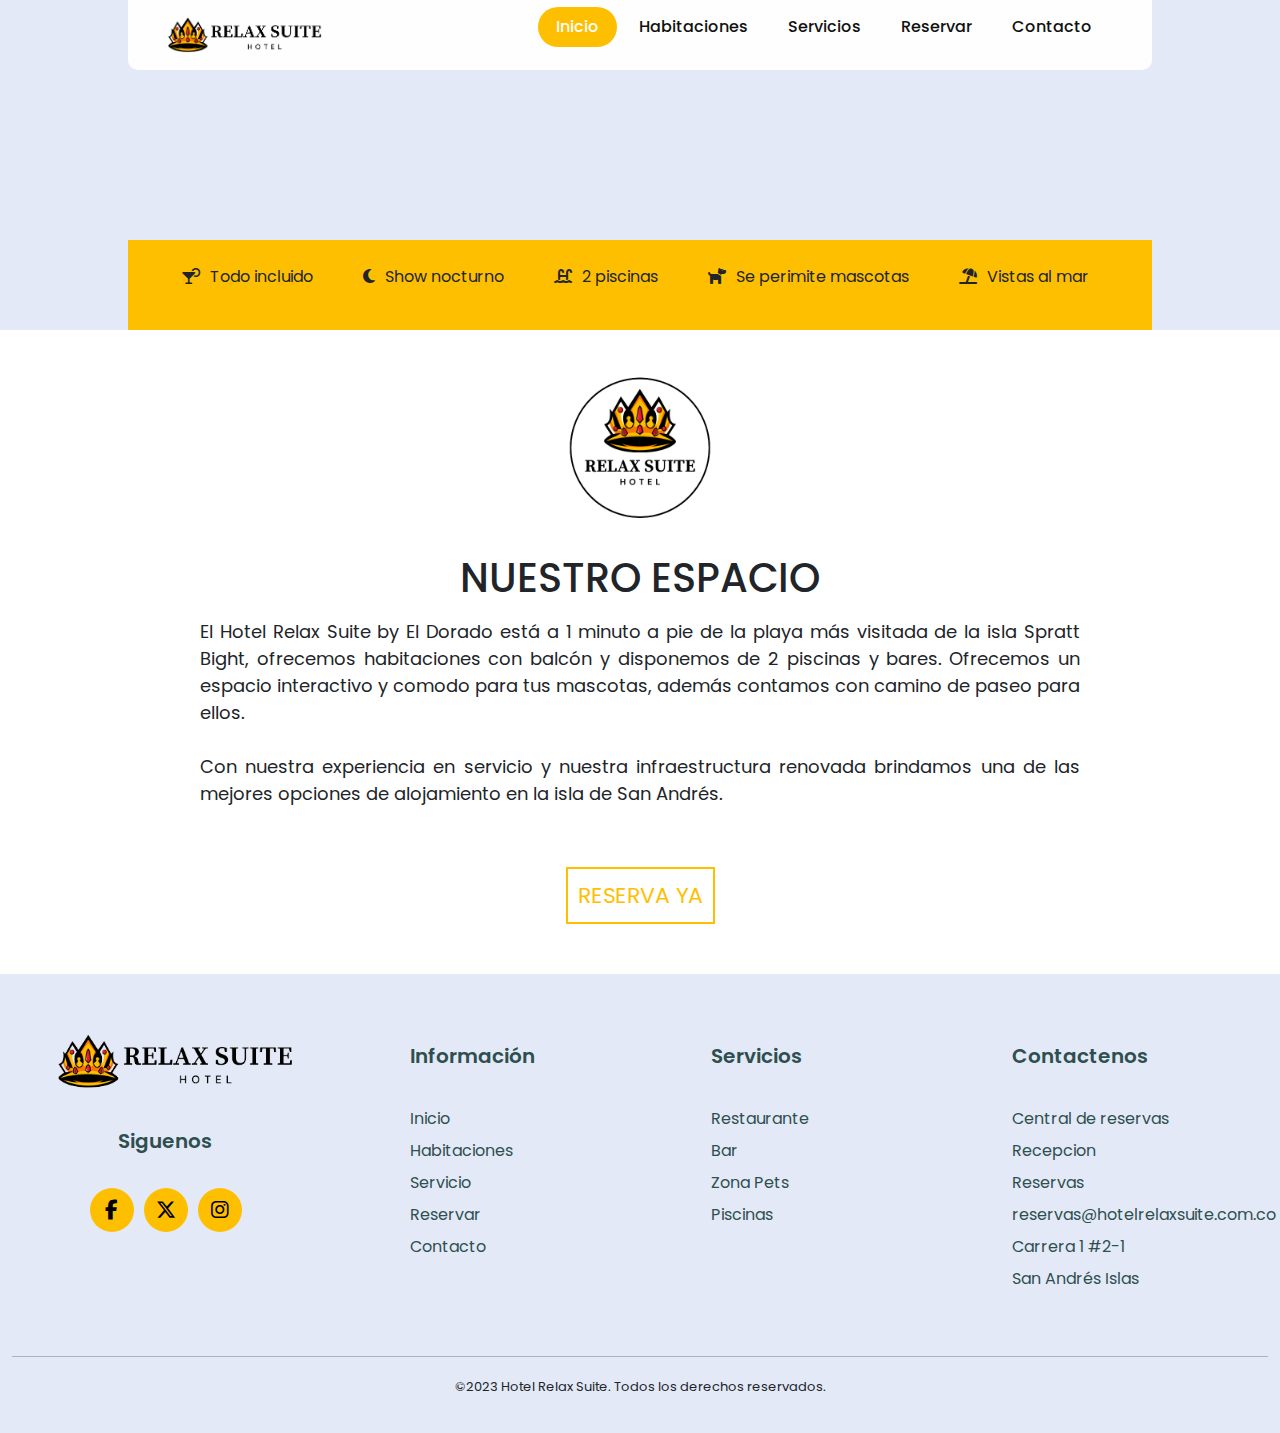
<file: hotel-relax-suite/index.html>
<!DOCTYPE html>
<html lang="en">

<head>
  <meta charset="UTF-8">
  <meta name="viewport" content="width=device-width, initial-scale=1.0">
  <title>Relax Suite</title>
  <link rel="shortcut icon" href="src/images/icono.ico" type="image/x-icon">
  <!--Booststrap-->
  <link href="https://cdn.jsdelivr.net/npm/bootstrap@5.3.2/dist/css/bootstrap.min.css" rel="stylesheet">
  <script src="https://cdn.jsdelivr.net/npm/bootstrap@5.3.2/dist/js/bootstrap.bundle.min.js"></script>
  <!--Fonts-->
  <link href="https://fonts.googleapis.com/css2?family=Poppins:wght@400;500&display=swap" rel="stylesheet">
  <!--cdnjs font-awesome-->
  <link rel="stylesheet" href="https://cdnjs.cloudflare.com/ajax/libs/font-awesome/6.4.2/css/all.min.css">
  <!--CSS-->
  <link rel="stylesheet" href="src/css/index.css">
</head>

<body>
  <!--Nab Bar-->
  <header>
    <div class="logo">
      <img src="src/images/Logo.png" alt="logo">
    </div>
    <input type="checkbox" id="nav_check" hidden>
    <nav>
      <div class="logo">
        <img src="src/images/Logo.png" alt="logo">
      </div>
      <ul>
        <li><a href="#" class="active">Inicio</a></li>
        <li><a href="src/habitaciones.html">Habitaciones</a></li>
        <li><a href="src/servicios.html">Servicios</a></li>
        <li><a href="src/reserva.html">Reservar</a></li>
        <li><a href="src/contacto.html">Contacto</a></li>
      </ul>
    </nav>
    <label for="nav_check" class="hamburger">
      <div></div>
      <div></div>
      <div></div>
    </label>
  </header>
  <!--End Nav Bar-->
  <main>
    <section id="video-hotel">
    <video id="video" role="presentation"  crossorigin="anonymous" playsinline="" preload="auto" muted="" loop="" tabindex="-1" autoplay="" 
    src="https://video.wixstatic.com/video/5c9ddd_663d352ce1d04a82a13e83483852f8bb/1080p/mp4/file.mp4" alt=""></video>
    </section>
    <section class="servicios">
      <ul>
        <li><i class="fa-solid fa-martini-glass-citrus"></i><a>Todo incluido</a></li>
        <li><i class="fa-solid fa-moon"></i><a>Show nocturno</a></li>
        <li><i class="fa-solid fa-water-ladder"></i><a>2 piscinas</a></li>
        <li><i class="fa-solid fa-dog"></i><a>Se perimite mascotas</a></li>
        <li><i class="fa-solid fa-umbrella-beach"></i><a>Vistas al mar</a></li>
      </ul>
    </section>
    <section class="info">
      <div class="contenedor">
        <img class="icono" src="src/images/icono.png" alt="">
      </div>
      <div class="description-hotel">
        <h1>NUESTRO ESPACIO</h1>
      <p class="text">El Hotel Relax Suite by El Dorado está a 1 minuto a pie de la playa más visitada de la isla Spratt Bight, 
        ofrecemos habitaciones con balcón y disponemos de 2 piscinas y bares.
        Ofrecemos un espacio interactivo y comodo para tus mascotas, además contamos con camino de paseo para ellos.
        <br>
        <br>
        Con nuestra experiencia en servicio y nuestra infraestructura renovada brindamos una de las mejores 
        opciones de alojamiento en la isla de San Andrés.</p>
        <a href="src/reserva.html"><span>RESERVA YA</span></a>
      </div>
    </section>
  </main>
  <!--Footer-->
  <footer>
    <div class="f-container">
      <div class="wrapper">
        <div class="footer-widget">
          <a href="#">
            <img class="logo-footer" src="src/images/Logo.png" alt="logo">
          </a>
          <h6 style="margin-left: 60px;">Siguenos</h6>
          <ul class="socials">
            <li><a href="#"><i class="fa-brands fa-facebook-f"></i></a></li>
            <li><a href="#"><i class="fa-brands fa-x-twitter"></i></a></li>
            <li><a href="#"><i class="fa-brands fa-instagram"></i></a></li>
          </ul>
        </div>
        
        <div class="footer-widget">
          <h6>Información</h6>
          <ul class="links">
            <li><a href="index.html">Inicio</a></li>
            <li><a href="src/habitaciones.html">Habitaciones</a></li>
            <li><a href="src/servicios.html">Servicio</a></li>
            <li><a href="src/reserva.html">Reservar</a></li>
            <li><a href="src/contacto.html">Contacto</a></li>
          </ul>
        </div>
        <div class="footer-widget">
          <h6>Servicios</h6>
          <ul class="links">
            <li><a href="src/servicios.html">Restaurante</a></li>
            <li><a href="src/servicios.html">Bar</a></li>
            <li><a href="src/servicios.html">Zona Pets</a></li>
            <li><a href="src/servicios.html">Piscinas</a></li>
          </ul>
        </div>
        <div class="footer-widget">
          <h6>Contactenos</h6>
          <ul class="links">
            <li><a>Central de reservas</a></li>
            <li><a>Recepcion</a></li>
            <li><a>Reservas</a></li>
            <li><a>reservas@hotelrelaxsuite.com.co</a></li>
            <li><a>Carrera 1 #2-1</a></li>
            <li><a>San Andrés Islas</a></li>            
          </ul>
        </div>
      </div>
      <div class="copyrigth-wrapper">
        <p>©2023 Hotel Relax Suite. Todos los derechos reservados.</p>
      </div>
    </div>
  </footer>
  <!--End footer-->
</body>
</html>
</file>
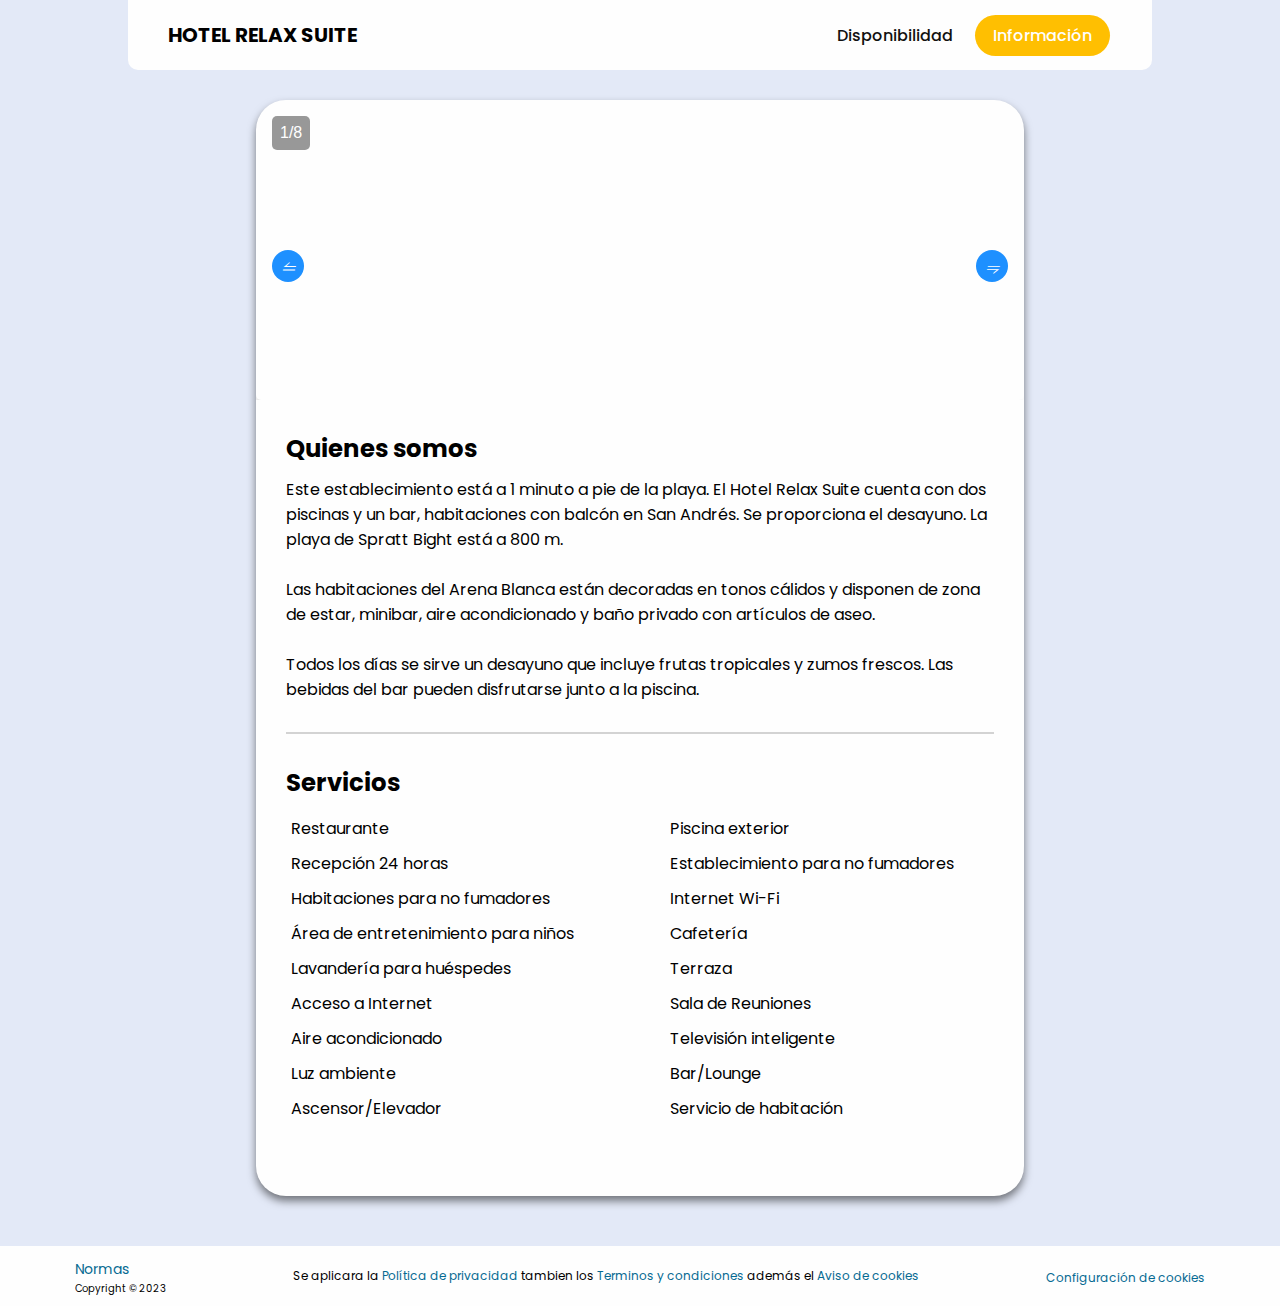
<file: hotel-relax-suite/src/informacion.html>
<!DOCTYPE html>
<html lang="en">
<head>
    <meta charset="UTF-8">
    <meta name="viewport" content="width=device-width, initial-scale=1.0">
    <title>Información</title>
    <link rel="shortcut icon" href="images/icono.ico" type="image/x-icon">
    <!--Fonts-->
    <link href="https://fonts.googleapis.com/css2?family=Poppins:wght@400;500&display=swap" rel="stylesheet">
    <link href="https://fonts.googleapis.com/css2?family=Playfair+Display&display=swap" rel="stylesheet">
    <!--cdnjs font-awesome-->
    <link rel="stylesheet" href="https://cdnjs.cloudflare.com/ajax/libs/font-awesome/6.4.2/css/all.min.css">
    <!--CSS-->
    <link rel="stylesheet" href="css/informacion.css">
</head>
<body>
     <!--Nab Bar-->
     <header>
        <div class="logo">
            <a href="../index.html">
                <span>HOTEL RELAX SUITE</span>
            </a>
        </div>
        <input type="checkbox" id="nav_check" hidden>
        <nav>
            <div class="logo">
                <img src="images/Logo.png" alt="logo">
            </div>
            <ul>
                <li><a href="reserva.html" >Disponibilidad</a></li>
                <li><a href="#" class="active">Información</a></li>
            </ul>
        </nav>
        <label for="nav_check" class="hamburger">
            <div></div>
            <div></div>
            <div></div>
        </label>
  
    </header>
    <!--End Nav Bar-->
    <main>
        <div class="info-container">
            <div class="slider">
                <!--Carousel-->
                <i class="i">
                    <input checked type="radio" name="Restaurante" style="background-image: url('https://tbb-prod-emea.imgix.net/attachments/property_photos/images/251497/Arena_Blanca__19_.jpg?auto=format,compress&fit=crop&crop=entropy&w=768&h=346&q=55');" 
                    title="1/8">
                    <input type="radio" name="Restaurante" style="background-image: url('https://tbb-prod-emea.imgix.net/attachments/property_photos/images/251498/drone_arena_blanca__12_.jpg?auto=format,compress&fit=crop&crop=entropy&w=768&h=346&q=55');" 
                    title="2/8">
                    <input type="radio" name="Restaurante" style="background-image: url('https://tbb-prod-emea.imgix.net/attachments/property_photos/images/251541/Diapositiva2.JPG?auto=format,compress&fit=crop&crop=entropy&w=768&h=346&q=55');" 
                    title="3/8">
                    <input type="radio" name="Restaurante" style="background-image: url('https://tbb-prod-emea.imgix.net/attachments/property_photos/images/251499/IMG_0421-HDR.jpg?auto=format,compress&fit=crop&crop=entropy&w=768&h=346&q=55');" 
                    title="4/8">
                    <input type="radio" name="Restaurante" style="background-image: url('https://tbb-prod-emea.imgix.net/attachments/property_photos/images/251500/IMG_0772.jpg?auto=format,compress&fit=crop&crop=entropy&w=768&h=346&q=55');" 
                    title="5/8">
                    <input type="radio" name="Restaurante" style="background-image: url('https://tbb-prod-emea.imgix.net/attachments/property_photos/images/251502/IMG_20200312_175240_2_1_.jpg?auto=format,compress&fit=crop&crop=entropy&w=768&h=346&q=55');" 
                    title="6/8">
                    <input type="radio" name="Restaurante" style="background-image: url('https://tbb-prod-emea.imgix.net/attachments/property_photos/images/251542/Diapositiva3.JPG?auto=format,compress&fit=crop&crop=entropy&w=768&h=346&q=55');" 
                    title="7/8">
                    <input type="radio" name="Restaurante" style="background-image: url('https://tbb-prod-emea.imgix.net/attachments/property_photos/images/251543/Diapositiva4.JPG?auto=format,compress&fit=crop&crop=entropy&w=768&h=346&q=55');" 
                    title="8/8">
                </i>
                <!--End Carousel-->
            </div>
            <div class="texts">
                <div class="title">
                    <h3>Quienes somos</h3>
                    </div>
                <div class="somos">
                    <p>Este establecimiento está a 1 minuto a pie de la playa. El Hotel Relax Suite cuenta con dos piscinas y un bar, 
                        habitaciones con balcón en San Andrés. Se proporciona el desayuno. La playa de Spratt Bight está a 800 m.</p>
                        <br>
                    <p>Las habitaciones del Arena Blanca están decoradas en tonos cálidos y disponen de zona de estar, minibar, 
                        aire acondicionado y baño privado con artículos de aseo.</p>    
                        <br>
                    <p>Todos los días se sirve un desayuno que incluye frutas tropicales y zumos frescos. 
                        Las bebidas del bar pueden disfrutarse junto a la piscina.</p>    
                </div>
                <div class="title">
                <h3>Servicios</h3>
                </div>
                <div class="servicios">
                    <div class="c1">
                        <p>Restaurante</p>
                        <p>Recepción 24 horas</p>
                        <p>Habitaciones para no fumadores</p>    
                        <p>Área de entretenimiento para niños</p>    
                        <p>Lavandería para huéspedes</p>    
                        <p>Acceso a Internet</p>    
                        <p>Aire acondicionado</p>    
                        <p>Luz ambiente</p>    
                        <p>Ascensor/Elevador</p>    
                    </div>
                    <div class="c2">
                        <p>Piscina exterior</p>
                        <p>Establecimiento para no fumadores</p>
                        <p>Internet Wi-Fi</p>
                        <p>Cafetería</p>
                        <p>Terraza</p>
                        <p>Sala de Reuniones</p>
                        <p>Televisión inteligente</p>
                        <p>Bar/Lounge</p>
                        <p>Servicio de habitación</p>
                    </div>
                </div>
            </div>

        </div>
    </main>
        <!--Footer-->
        <footer>
            <div class="footer-container">
                <div class="norm-and-copy">
                    <div class="norm">
                        <a href="">Normas</a>
                    </div>
                    <div class="copy">
                        <p>Copyright © 2023</p>
                    </div>
                </div>
                <div class="info">
                   <p>Se aplicara la <a href="">Política de privacidad</a> tambien los 
                    <a href="">Terminos y condiciones</a> además el <a href="">Aviso de cookies</a></p>
                </div>
                <div class="config-cookies">
                    <a href="">Configuración de cookies</a>
                </div>
            </div>
        </footer>
        <!--End footer-->
</body>
</html>
</file>
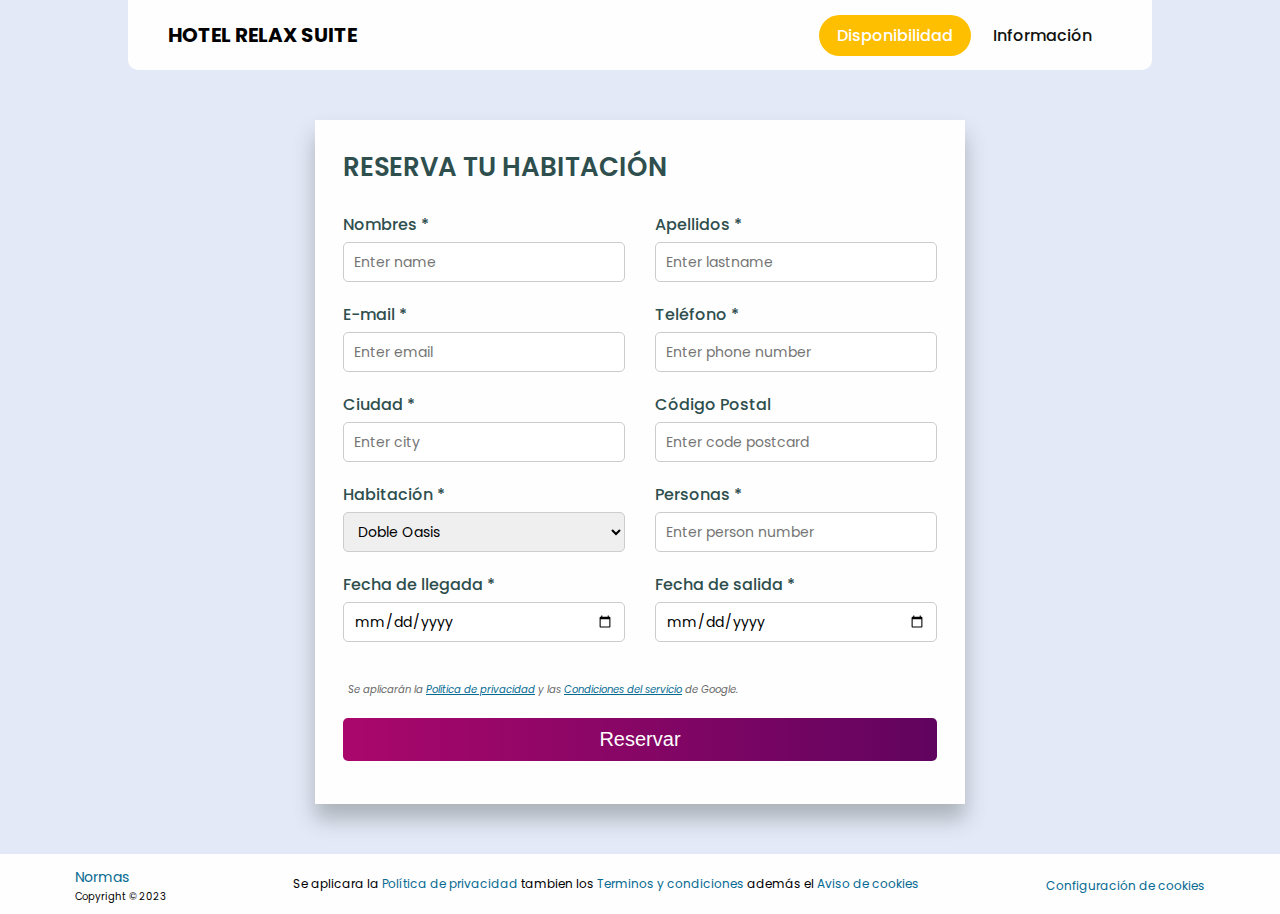
<file: hotel-relax-suite/src/reserva.html>
<!DOCTYPE html>
<html lang="en">

<head>
    <meta charset="UTF-8">
    <meta name="viewport" content="width=device-width, initial-scale=1.0">
    <title>RESERVA</title>
    <link rel="shortcut icon" href="images/icono.ico" type="image/x-icon">
    <!--Fonts-->
    <link href="https://fonts.googleapis.com/css2?family=Poppins:wght@400;500&display=swap" rel="stylesheet">
    <link href="https://fonts.googleapis.com/css2?family=Playfair+Display&display=swap" rel="stylesheet">
    <!--cdnjs font-awesome-->
    <link rel="stylesheet" href="https://cdnjs.cloudflare.com/ajax/libs/font-awesome/6.4.2/css/all.min.css">

    <!--CSS-->
    <link rel="stylesheet" href="css/reserva.css">
</head>

<body>
    <!--Nab Bar-->
    <header>
        <div class="logo">
            <a href="../index.html">
                <span>HOTEL RELAX SUITE</span>
            </a>
        </div>
        <input type="checkbox" id="nav_check" hidden>
        <nav>
            <div class="logo">
                <img src="images/Logo.png" alt="logo">
            </div>
            <ul>
                <li><a href="reserva.html" class="active">Disponibilidad</a></li>
                <li><a href="informacion.html">Información</a></li>
            </ul>
        </nav>
        <label for="nav_check" class="hamburger">
            <div></div>
            <div></div>
            <div></div>
        </label>
  
    </header>
    <!--End Nav Bar-->

    <main>
        <div class="form-container">
            <form action="" method="post">
                <h2>RESERVA TU HABITACIÓN</h2>
                <div class="content">
                    <!--Nombres-->
                    <div class="input-box">
                        <label for="name">Nombres *</label>
                        <input type="text" name="name" placeholder="Enter name" required>
                    </div>
                    <!--Apellidos-->
                    <div class="input-box">
                        <label for="lastmame">Apellidos *</label>
                        <input type="text" name="lastname" placeholder="Enter lastname" required>
                    </div>
                    <!--Email-->
                    <div class="input-box">
                        <label for="name">E-mail *</label>
                        <input type="email" name="email" placeholder="Enter email" required>
                    </div>
                    <!--Telefono-->
                    <div class="input-box">
                        <label for="phonenumber">Teléfono *</label>
                        <input type="tel" name="tel" placeholder="Enter phone number" required pattern="[0-9]{10}">
                    </div>
                    <!--Cuidad-->
                    <div class="input-box">
                        <label for="city">Ciudad *</label>
                        <input type="text" name="city" placeholder="Enter city" required>
                    </div>
                    <!--Codigo Postal-->
                    <div class="input-box">
                        <label for="codpostal">Código Postal</label>
                        <input type="text" name="codPostal" placeholder="Enter code postcard" required pattern="[0-9]{6}">
                    </div>
                    <!--Habitación-->
                    <div class="input-box">
                        <label for="room">Habitación *</label>
                        <select name="room" id="">
                            <option value="0">Doble Oasis</option>
                            <option value="1">Standard Doble</option>
                            <option value="2">Junior Suite Doble</option>
                            <option value="3">Stardard Triple</option>
                            <option value="4">Stardard Cuadruple</option>
                        </select>
                    </div>
                    <!--Numero de personas-->
                    <div class="input-box">
                        <label for="person">Personas *</label>
                        <input type="number" name="person" id="person" placeholder="Enter person number" required>
                        <span id="alert"></span>
                    </div>
                    <!--Fecha de llegada-->
                    <div class="input-box">
                        <label for="arrival date">Fecha de llegada *</label>
                        <input type="date" name="arrival date" required>
                    </div>
                    <!--Fecha de salida-->
                    <div class="input-box">
                        <label for="departure date">Fecha de salida *</label>
                        <input type="date" name="departure date" required>
                    </div>

                </div>
                <div class="alert">
                    <p>Se aplicarán la <a href="#">Política de privacidad</a> y las <a href="#">Condiciones del
                    servicio</a> de Google.</p>
                </div>
                <div class="button-container">
                    <button type="submit" id="button" onclick="validar()">Reservar</button>
                </div>
                <span id="mensaje-correcto"></span>
                <span id="mensaje-incorrecto"></span>
            </form>
        </div>
    </main>
    <!--Footer-->
    <footer>
        <div class="footer-container">
            <div class="norm-and-copy">
                <div class="norm">
                    <a href="">Normas</a>
                </div>
                <div class="copy">
                    <p>Copyright © 2023</p>
                </div>
            </div>
            <div class="info">
               <p>Se aplicara la <a href="">Política de privacidad</a> tambien los 
                <a href="">Terminos y condiciones</a> además el <a href="">Aviso de cookies</a></p>
            </div>
            <div class="config-cookies">
                <a href="">Configuración de cookies</a>
            </div>
        </div>
    </footer>
    <!--End footer-->
    <script src="scripts/reserva.js"></script>
</body>

</html>
</file>
<file: hotel-relax-suite/src/css/index.css>
@import url(header.css);
@import url(footer.css);
* {
  padding: 0;
  margin: 0;
  box-sizing: border-box;
}

body {
  background-color: #e3e9f7;
  margin: 0;
  padding: 0;
  min-height: 100vh;
  font-family: "Poppins", sans-serif;
  display: flex;
  align-items: center;
  justify-content: flex-end;
  flex-direction: column;
}
/*Video inicio*/
video {
  height: auto;
  width: 80%;
  margin-top: 20px;
  object-fit: cover;
  opacity: 1;
}

#video-hotel {
  justify-content: center;
  display: flex;
}
/*Section servivio*/
.servicios {
  width: 80%;
  height: 90px;
  background-color: #ffbf01;
  display: flex;
  margin: 0 auto;
  justify-content: space-around;
  align-items: center;
}
.servicios ul{
    display: flex;
    list-style: none;
}

.servicios a{
    padding: 10px;
}
.servicios li{
    padding: 20px;
}

.servicios ul li i a{
  color: #111111;
  display: block;
  margin: 0 2px;
  padding: 10px 18px;
  font-size: 14px;
  font-weight: 500;
  transition: 0.2s;
  border-radius: 30px;
}

/*******************************************************/
.info{
    width: 100%;
    background-color: white;
    font-family: 'Poppins', sans-serif;
    font-size: 18px;
    height: auto;
}
.icono{
    width: 200px;
}
.contenedor, h1, .text{
    width: 70%;
    height: auto;
    margin: 0 auto;
    display: flex;
    justify-content: center;
    padding: 8px;
    text-align: justify;
}
.text{
    padding-bottom: 30px;
}

.description-hotel a{
    display: flex;
    justify-content: center;
    padding: 30px 0 50px 0;
    text-decoration: none;
    color: #ffbf01;
    font-weight: 400;
    font-size: 22px;
}
.description-hotel a span{
    padding: 10px;
    border: 2px solid #ffbf01;
}

.description-hotel a:hover{
    text-decoration: underline;
}


/******************************************************/
@media only screen and (max-width: 1024px) {

    .servicios i{
        padding: 5px;
    }
    .servicios a{
        font-size: 12px;
        padding: 0;
    }
}
@media (max-width:768px){

    .servicios a{
        display: none;;
    }
    .servicios i{
        padding: 25px;
    }
}
@media only screen and (max-width: 520px) {
    .servicios a{
        display: none;
    }
    .servicios i{
        padding: 0;
    }
    h1{
        text-align: center;
    }
    .contenedor{
        width: 100%;
    }
}
@media (max-width:320px){
    .servicios li{
        padding: 10px;
    }
}
</file>
<file: hotel-relax-suite/src/css/informacion.css>
@import url(header.css);

* {
  padding: 0;
  margin: 0;
  box-sizing: border-box;
}

body {
  background-color: #e3e9f7;
  margin: 0;
  padding: 0;
  min-height: 100vh;
  font-family: "Poppins", sans-serif;
  overflow-x: hidden;
}
/*Menu*/
span {
  font-size: 20px;
  font-weight: bold;
}
.logo {
  width: 200px;
}
.logo a {
  text-decoration: none;
  color: black;
}
.logo a:hover {
  color: #ffbf01;
}
main {
  display: flex;
  align-items: center;
  justify-content: center;
}
/*Fin menu*/

.info-container {
  margin-top: 30px;
  margin-bottom: 50px;
  width: 60%;
  background-color: #fefefe;
  border-radius: 30px;
  box-shadow: 0 5px 8px rgba(0, 0, 0, 0.5);
}

.texts {
  padding: 0 30px 30px 30px;
}
.somos {
  padding-bottom: 30px;
  border-bottom: 2px solid lightgray;
}
.c1 p,
.c2 p {
  padding: 5px;
}

.servicios {
  display: grid;
  grid-template-columns: repeat(2, 1fr);
  grid-gap: 50px;
  margin-bottom: 40px;
}
.title {
  margin: 30px 0 10px 0;
  font-size: 1.3rem;
}
/*Carosuel*/
.i {
  margin-bottom: 30px;
  position: relative;
  display: block;
  width: 100%;
  height: 300px;
  overflow: hidden;
  border-top-left-radius: 30px;
  border-top-right-radius: 30px;
}

.i:before,
.i:after {
  content: "⥪";
  position: absolute;
  top: 50%;
  left: 1rem;
  z-index: 2;
  width: 2rem;
  height: 2rem;
  background: dodgerblue;
  color: white;
  border-radius: 50%;
  display: flex;
  justify-content: center;
  align-items: center;
  pointer-events: none;
}

.i:after {
  content: "⥭";
  left: auto;
  right: 1rem;
}

input {
  appearance: none;
  -ms-appearance: none;
  -webkit-appearance: none;
  display: block;
  width: 100%;
  height: 100%;
  position: absolute;
  top: 0;
  left: 0;
  border-radius: 5px;
  background-repeat: no-repeat;
  background-size: cover;
  background-position: center;
  transform: translateX(100%);
  transition: transform ease-in-out 400ms;
  z-index: 1;
}

input:focus {
  outline: none;
}

input:after {
  content: attr(title);
  position: absolute;
  top: 1rem;
  left: 1rem;
  background-color: rgba(0, 0, 0, 0.4);
  color: white;
  padding: 0.5rem;
  font-size: 1rem;
  border-radius: 5px;
}

input:not(checked):before {
  content: "";
  position: absolute;
  width: 2rem;
  height: 2rem;
  border-radius: 50%;
  top: 50%;
  left: calc(-100% + 1rem);
}

input:checked:before {
  display: none;
  left: 1rem;
}

input:checked {
  transform: translateX(0);
  pointer-events: none;
  z-index: 0;
  box-shadow: -5px 10px 20px -15px rgba(0, 0, 0, 1);
}

input:checked + input:before {
  left: -3rem;
}

input:checked + input ~ input:before {
  display: none;
}
/*End Carousel*/

/*FOOTER*/
.footer-container {
  width: 100%;
  align-items: center;
  margin: 0 auto;
  padding: 0 12px;
  display: flex;
  justify-content: space-around;
  flex-direction: row;
  flex-wrap: wrap;
  height: 60px;
  background-color: #fefefe;
}
.norm a {
  font-size: 14px;
  color: #066a92;
  text-decoration: none;
}
.copy p {
  font-size: 10px;
}

.info p {
  font-size: 12px;
}
.info a {
  color: #066a92;
  text-decoration: none;
}
.config-cookies a {
  font-size: 12px;
  color: #066a92;
  text-decoration: none;
}
.norm a:hover {
  text-decoration: underline;
}

.info a:hover {
  text-decoration: underline;
}

.config-cookies a:hover {
  text-decoration: underline;
}
/*END FOOTER*/
@media(max-width:768px){
  .info p{
    display: none;
  }
}
@media (max-width:600px){

  .info-container{
    width: 90%;
  }
  .info{
    display: none;
}
}
@media(max-width:320px){
  .title{
    text-align: center;  
  }
  .servicios{
    display: block;
  }
}
</file>
<file: hotel-relax-suite/src/css/reserva.css>
@import url(header.css);

* {
    padding: 0;
    margin: 0;
    box-sizing: border-box;
  }
  
  body {
    background-color: #e3e9f7;
    margin: 0;
    padding: 0;
    min-height: 100vh;
    font-family: "Poppins", sans-serif;
    
}

/*PAG RESERVA*/
span{
    font-size: 20px;
    font-weight: bold;
}
.logo{
    width: 200px;
}
.logo a{
    text-decoration: none;
    color: black;
}
.logo a:hover{
    color: #FFBF01;
}
main{
    display: flex;
    align-items: center;
    justify-content: center;
    margin: 0 auto;
}


.form-container{
    max-width: 650px;
    padding: 28px;
    margin: 50px ;
    box-shadow: 0 15px 20px #abb2b9;
    background-color: #fefefe;
}

h2{
    font-size: 26px;
    font-weight: 600;
    text-align: left;
    color: #2f4f4f;
    padding-bottom: 1px solid silver;
}

.content{
    display: flex;
    flex-wrap: wrap;
    justify-content: space-between;
    padding: 20px 0;
}

.input-box{
    display: flex;
    flex-wrap: wrap;
    width: 50%;
    padding-bottom: 15px;
}

.input-box:nth-child(2n){
    justify-content: end;
}

.input-box label{
    width: 95%;
    color: #2f4f4f;
    font-weight: 500;
    margin: 5px 0;
}

.input-box input{
    height: 40px;
    width: 95%;
    padding: 0 10px;
    border-radius: 5px;
    border: 1px solid #ccc;
    outline: none;
    font-size: 14px;
    font-family: 'Poppins', sans-serif;
}
.input-box select{
    height: 40px;
    width: 95%;
    padding: 0 10px;
    border-radius: 5px;
    border: 1px solid #ccc;
    outline: none;
    font-size: 14px;
    font-family: 'Poppins', sans-serif;
}
.input-box option{
    background-color: #ccc;
}
.input-box input:is(:focus, :valid){
    box-shadow: 0 3px 6px rgba(0, 0, 0, 0.2);
}

.alert p{
    font-size: 10px;
    font-style: italic;
    color: dimgray;
    padding: 5px;
}

.alert a{
    color: #066a92;
}

.alert a:hover {
    text-decoration: underline;
}
.button-container{
    margin: 15px 0;
}
.button-container button{
    width: 100%;
    margin-top: 10px;
    padding: 10px;
    display: block;
    font-size: 20px;
    color: #fff;
    border: none;
    border-radius: 5px;
    background-image: linear-gradient(to right, #aa076b, #61045f);
}

.button-container button:hover{
    background-image: linear-gradient(to right, #61045f, #aa076b);
}
/*FIN PAG RESERVA*/
#mensaje-correcto{
    text-align: center;
    font-size: 16px;
    color: green;
}
#mensaje-incorrecto{
    font-size: 16px;
    color: red;
}
#alert{
    color: red;
    font-size: 10px;
}
/*FOOTER*/
.footer-container{
    width: 100%;
    margin: 0 auto;
    padding: 0 12px;
    display: flex;
    align-items: center;
    justify-content: space-around;
    flex-direction: row;
    flex-wrap: wrap;
    height: 60px;
    background-color: #fefefe;  
}
.norm a{
    font-size: 14px;
    color: #066a92;
    text-decoration: none;
}
.copy p{
    font-size: 10px;
}

.info p{
    font-size: 12px;
}
.info a{
    color: #066a92;
    text-decoration: none;
}
.config-cookies a{
    font-size: 12px;
    color: #066a92;
    text-decoration: none;
}
.norm a:hover{
    text-decoration: underline;
}

.info a:hover{
    text-decoration: underline;
}

.config-cookies a:hover{
    text-decoration: underline;
}
/*END FOOTER*/

@media (max-width:600px){
    .form-container{
        min-width: 280px;
    }
    .content{
        max-height: 380px;
        overflow: auto;
    }
    .input-box{
        margin-bottom: 12px;
        width: 100%;
    }
    .input-box:nth-child(2n){
        justify-content: space-between;
    }
    .content::-webkit-scrollbar{
        width: 0;
    }
    .info{
        display: none;
    }
}

@media (max-width: 768px){
    .info p{
        display: none;
    }
}
</file>
